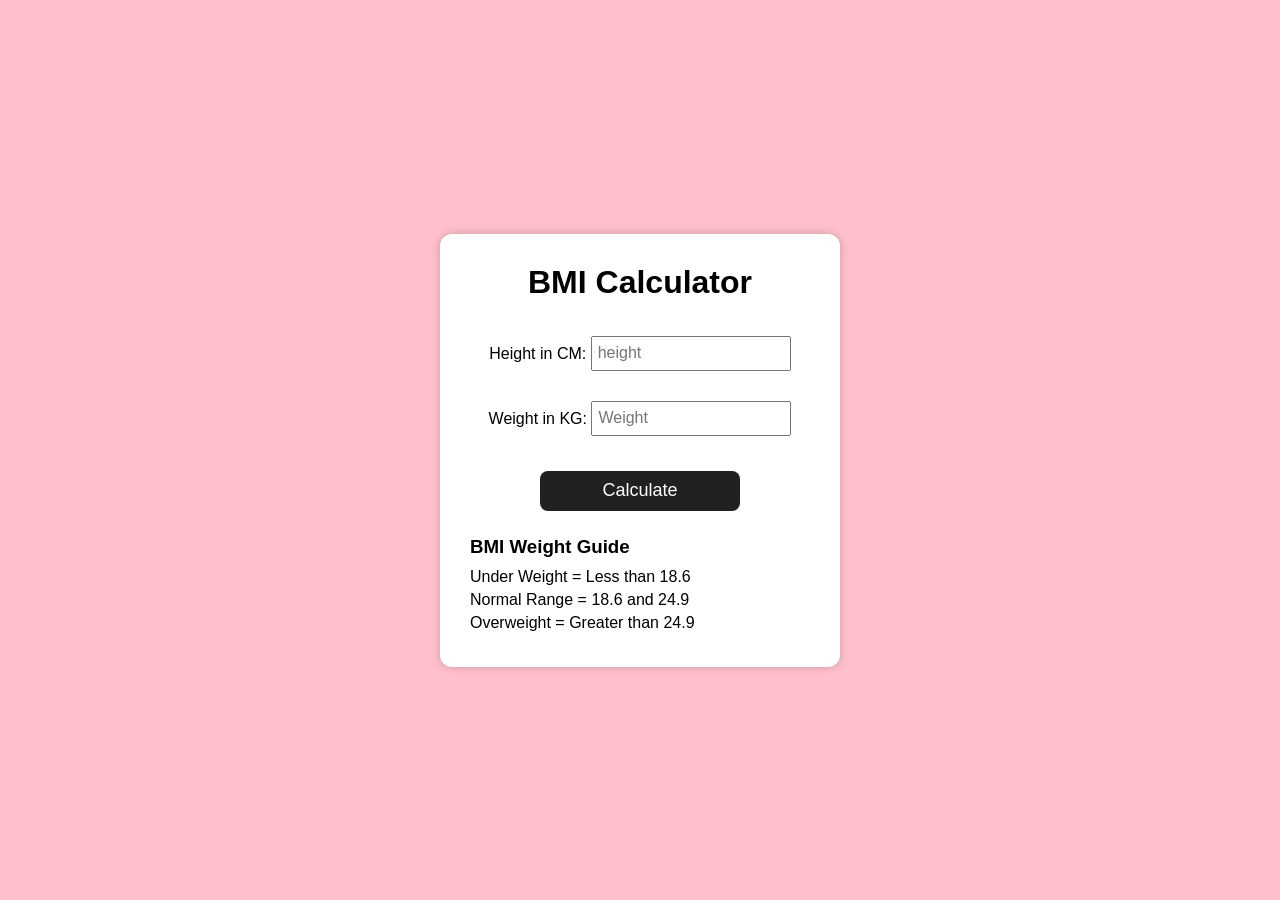
<file: BMI-CALCULATOR/index.html>
<!DOCTYPE html>
<html lang="en">
<head>
    <meta charset="UTF-8">
    <meta name="viewport" content="width=device-width, initial-scale=1.0">
    <title>BMI calculator</title>
    <link rel="stylesheet" href="style.css">
</head>
<body>
   
    <div class="container">
         <h1>BMI Calculator</h1>
        <form>
            <p><label>Height in CM: </label><input type="text" placeholder="height" id="height" ></p>
            <p><label>Weight in KG: </label><input type="text" placeholder="Weight" id="weight" ></p>
            <button>Calculate</button>
            <div id="results"></div>
            <div id="weight-guide">
            <h3>BMI Weight Guide</h3>
            <p id="1">Under Weight = Less than 18.6</p>
            <p id="2">Normal Range = 18.6 and 24.9</p>
            <p id="3">Overweight = Greater than 24.9</p>
            </div>
        </form>
    </div>
    <script src="script.js"></script>
</body>
</html>
</file>
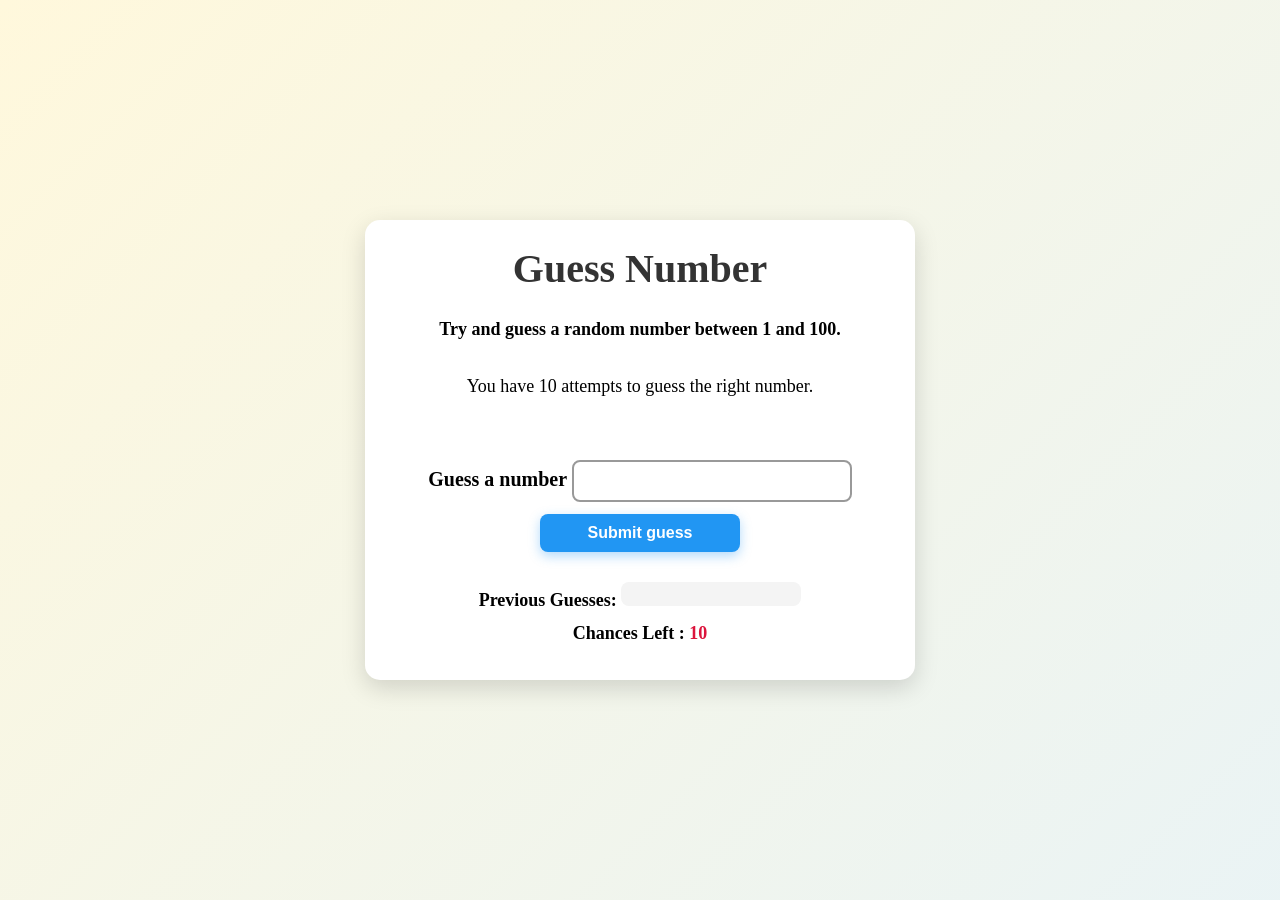
<file: Guess-The-Number/index.html>
<!DOCTYPE html>
<html lang="en">
<head>
    <meta charset="UTF-8">
    <meta name="viewport" content="width=device-width, initial-scale=1.0">
    <title> Number Guesser</title>
    <link rel="stylesheet" href="style.css">
</head>
<body>
    <div class="container">
        <h1 style="color: #333333;">Guess Number</h1> 
        <p style="font-weight: bold;">Try and guess a random number between 1 and 100.</p> 
        <p>You have 10 attempts to guess the right number.</p> <br>
        <form class="form">
            <label2 for="guessField" id="guess">Guess a number</label> 
            <input type="text" id="guessField" class="guessField">
            <input type="submit" id="subt" value="Submit guess" class="guessSubmit">
        </form>
        <div class="resultParas">
            <p >Previous Guesses: <span class="guesses"></span></p>
            <p >Chances Left : <span class="lastResult">10</span></p>
            <p class="lowOrHi"></p>
        </div>
    </div>
         <script src="script.js"></script>
</body>
</html>
</file>
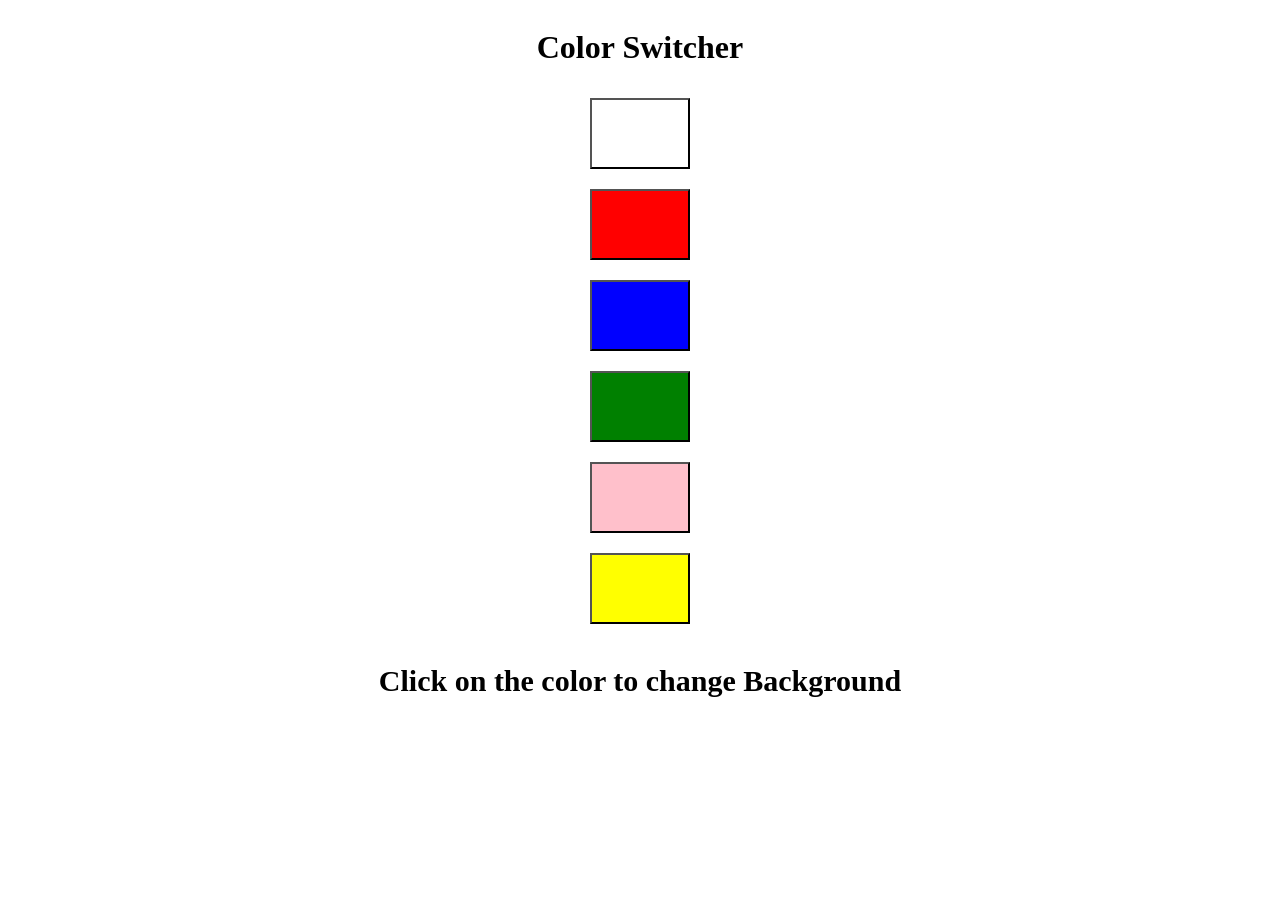
<file: javascript-theory/Project1/index.html>
<!DOCTYPE html>
<html lang="en">
<head>
    <meta charset="UTF-8">
    <meta name="viewport" content="width=device-width, initial-scale=1.0">
    <title>Color Changer</title>
    <link rel="stylesheet" href="style.css">
</head>
<body>
    <div>
        <h1>Color Switcher </h1> 
        <button id="white"></button>
        <button id="red"></button>
        <button id="blue"></button>
        <button id="green"></button>
        <button id="pink"></button>
        <button id="yellow"></button>

        <p>Click on the color to change Background</p>
    </div>
    
    <script src="script.js"></script>
</body>
</html>
</file>
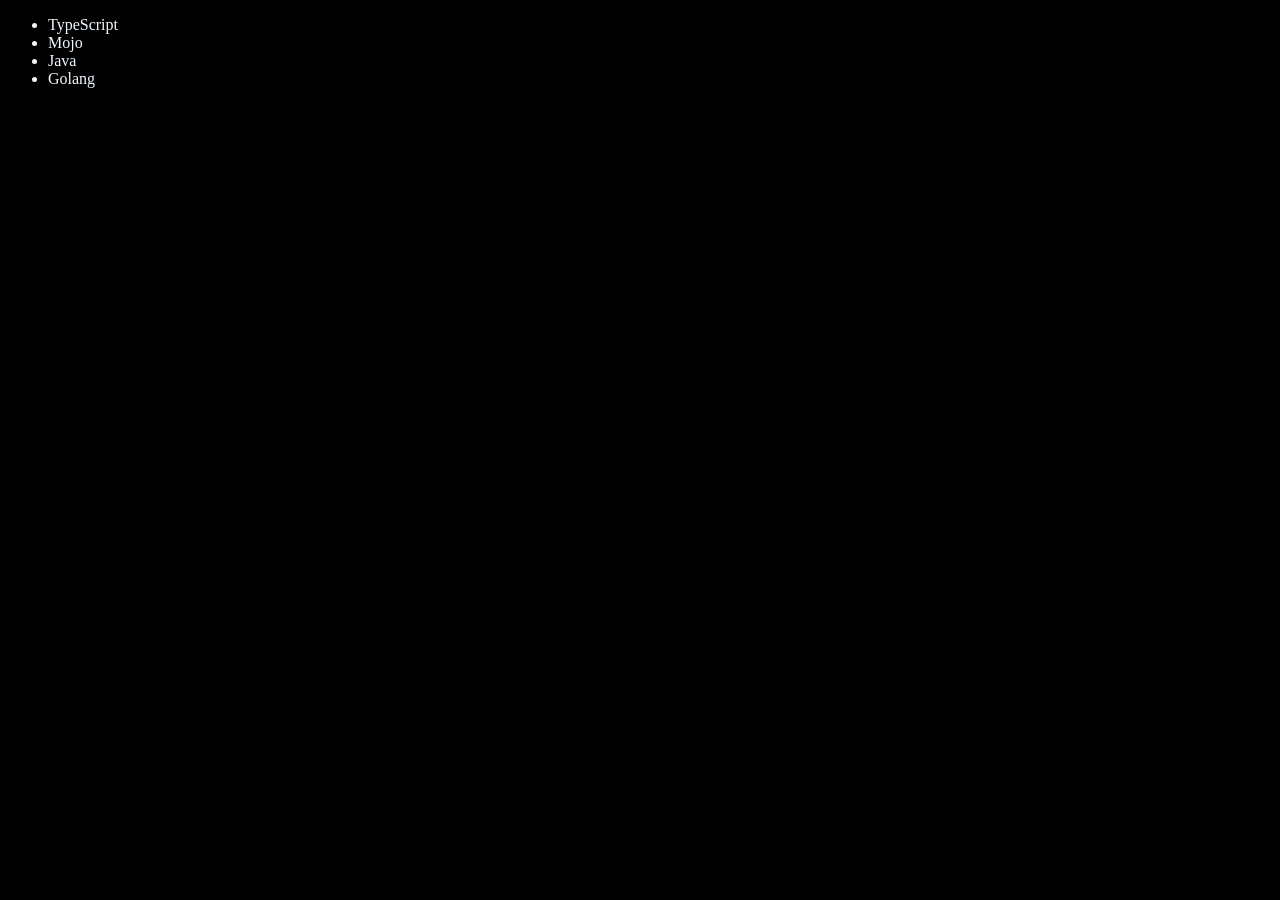
<file: DOM/four.html>
<!DOCTYPE html>
<html lang="en">
<head>
    <meta charset="UTF-8">
    <meta name="viewport" content="width=device-width, initial-scale=1.0">
    <title>chai aur code</title>
</head>
<body style="background-color: black; color: aliceblue;">

    <ul class="language">
        <li>Javascript</li>
    </ul>
    
</body>
<script>
    function addLanguage(langName) {
            const li = document.createElement('li')
            li.innerHTML = langName
            document.querySelector('.language').appendChild(li)
    }
    addLanguage('Python')
    addLanguage('Java')


    // More Optimised Way to add or list or anything using thifunction 
    function addOptiLang(langName) { 
        const li = document.createElement('li') // here we created an empyt list
        li.appendChild(document.createTextNode(langName)) // in this i have added textnode using appendChild
        document.querySelector('.language').appendChild(li); // here i have added li in ul with a class of language

    }
    addOptiLang('Golang')
    addOptiLang('typescript')


    // replacing a element 
    const Secondlang = document.querySelector('li:nth-child(2)')

    const newli = document.createElement('li')
    newli.appendChild(document.createTextNode('Mojo')) // newli.textContent = "Mojo"
    Secondlang.replaceWith(newli)

    //edit by using outer outer Html
    const firstlang = document.querySelector("li:first-child")
    firstlang.outerHTML = '<li>TypeScript</li>'

    // remove  the typescript which is at the last 
    const lastlang = document.querySelector('li:last-child')
    lastlang.remove()


 </script>
</html>
</file>
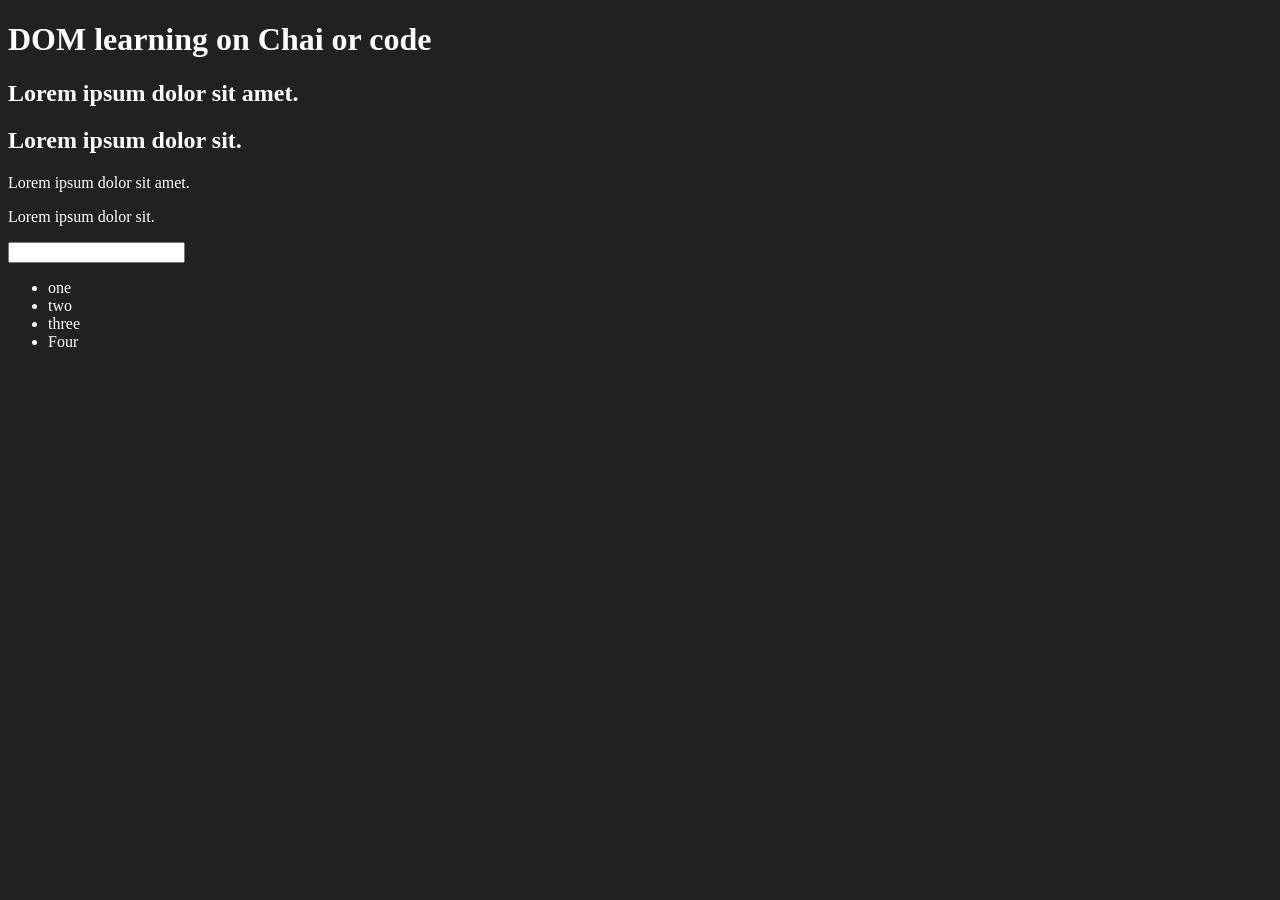
<file: DOM/one.html>
<!DOCTYPE html> 
<html lang="en">
<head>
    <meta charset="UTF-8">
    <meta name="viewport" content="width=device-width, initial-scale=1.0">
    <title>DOM Learning</title>
    <style>
        .bg-black{
            background-color: #212121;
            color : #fff;
        }
    </style>
</head>
<body class="bg-black">
    <div>
        <h1 id ="title" class = "heading" > DOM learning on Chai or code
            <span style="display : none">test text</span>
        </h1>
        <h2>
            Lorem ipsum dolor sit amet.
        </h2>
        <h2>
            Lorem ipsum dolor sit.
        </h2>
        <p>Lorem ipsum dolor sit amet.</p>
        <p>Lorem ipsum dolor sit.</p>
        <input type="password" name="" id="">

        <ul>
            <li class="list-item" >one</li>
            <li class="list-item">two</li >
            <li class="list-item">three</li >
            <li class="list-item">Four</li >
        </ul>
    </div>
</body>
</html>
</file>
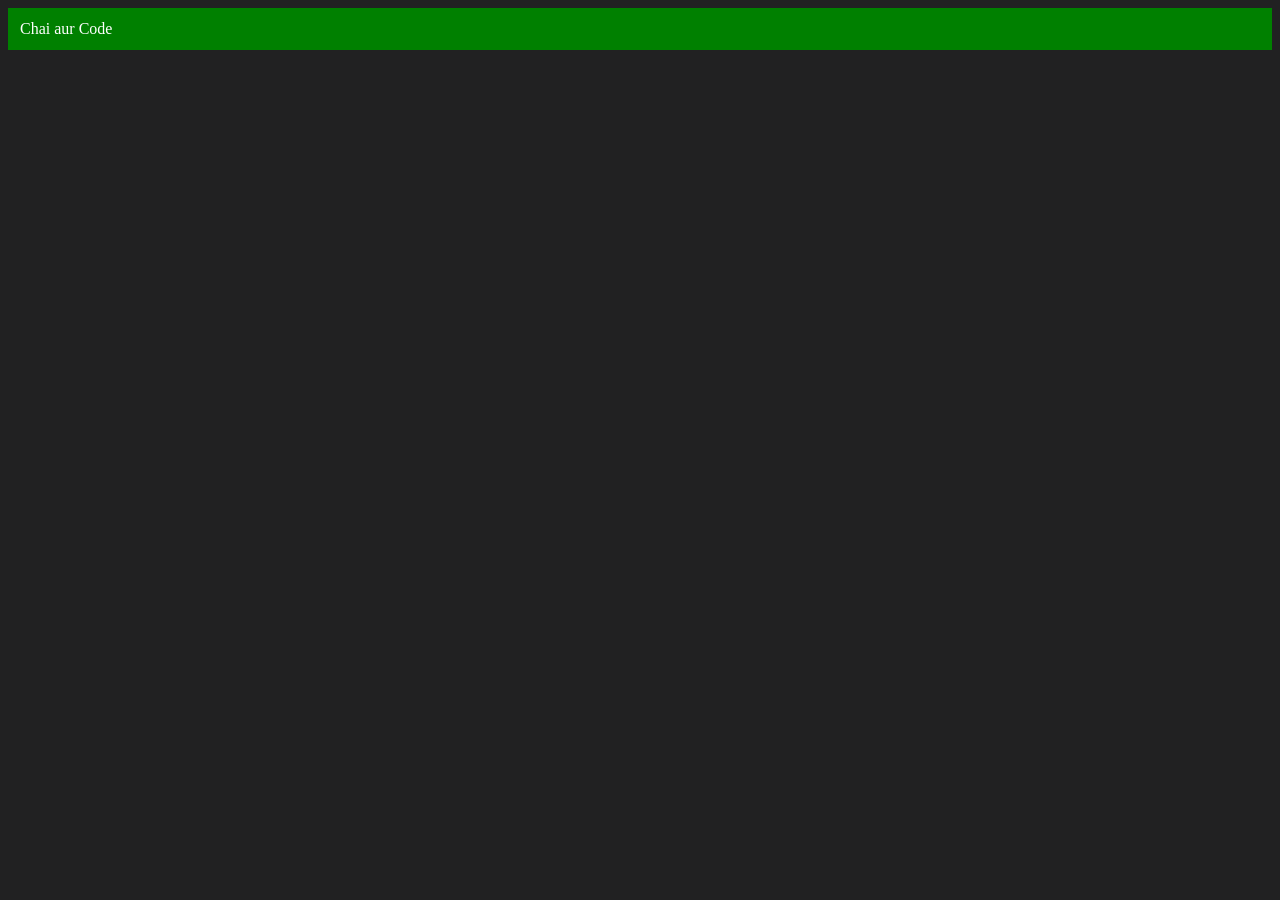
<file: DOM/three.html>
<!DOCTYPE html>
<html lang="en">
<head>
    <meta charset="UTF-8">
    <meta name="viewport" content="width=device-width, initial-scale=1.0">
    <title>DOM chai aur code</title>
</head>
<body style="background-color: #212122; color : #fff">


    
</body>

<script>

const div = document.createElement('div')
console.log(div);

div.className = "main"
div.id = Math.round(Math.random()*10 + 1)

div.setAttribute("title" , "generated title")
div.style.backgroundColor = "Green"
div.style.padding = "12px"


//Importanty

const addText = document.createTextNode("Chai aur Code")
div.appendChild(addText)
document.body.appendChild(div)

// div.innerHTML = "Chai aur code"



</script>





</html>
</file>
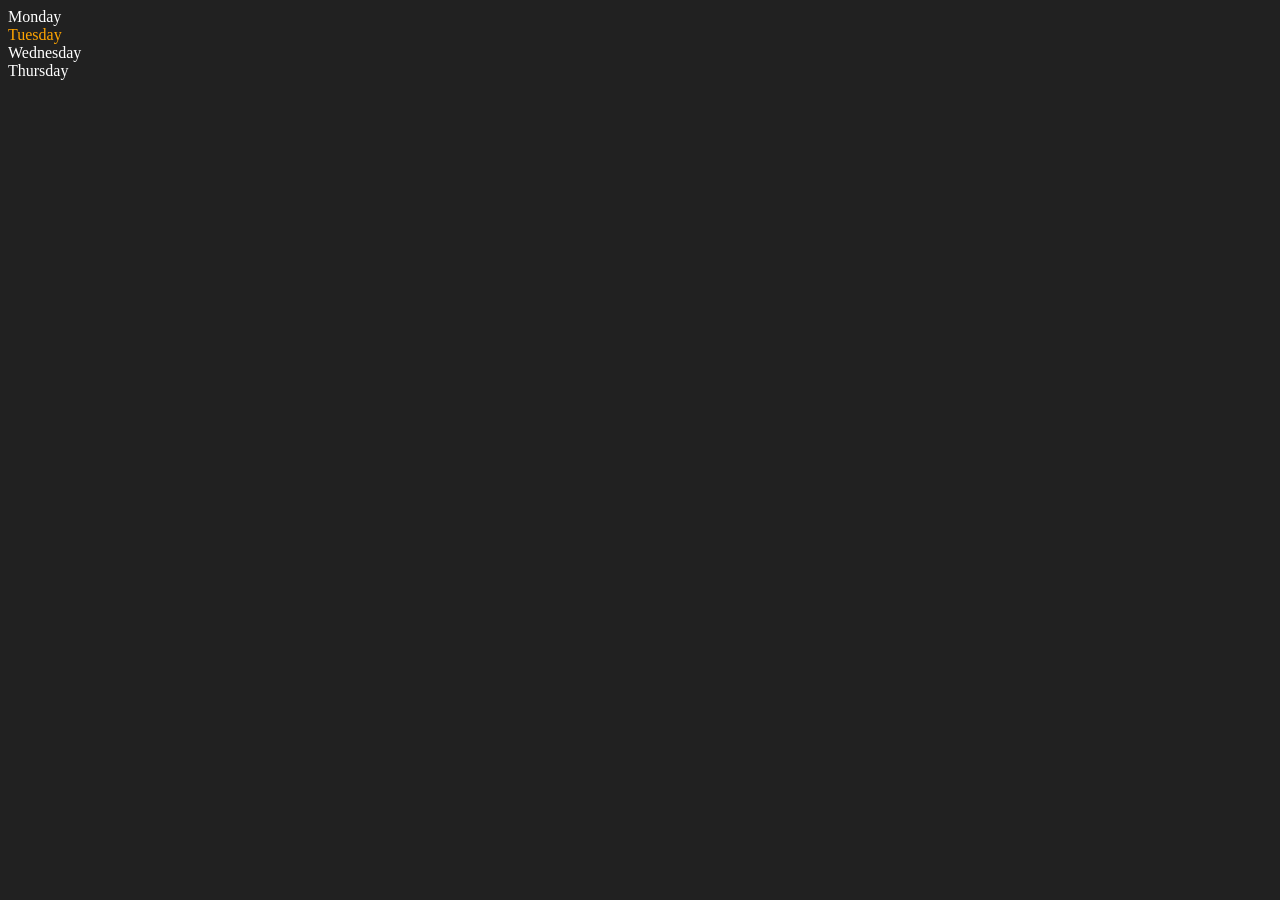
<file: DOM/two.html>
<!DOCTYPE html>
<html lang="en">
<head>
    <meta charset="UTF-8">
    <meta name="viewport" content="width=device-width, initial-scale=1.0">
    <title>DOM chai aur code </title>
</head>
<body style="background-color: #212121; color:#fff;">
    <div class="parent">


        <!-- This is comment -->
        <div class="day"  >Monday</div>
        <div class="day"  >Tuesday</div>
        <div class="day"  >Wednesday</div>
        <div class="day"  >Thursday</div>
    </div>
</body>
<script>
    const parent = document.querySelector('.parent')
    // console.log(parent);
    // console.log(parent.children);
    // console.log(parent.children[1].innerHTML);
        // for(let i=0;i<parent.children.length;i++) {
        //     console.log(parent.children[i].innerHTML);
        // }

        parent.children[1].style.color = "orange"
        // console.log(parent.firstElementChild)
        // console.log(parent.lastElementChild)
        const day1 = document.querySelector('.day')
        // console.log(day1);
        
        // console.log(day1.parentElement);

        console.log(day1.nextElementSibling);
        console.log("Nodes: ",parent.childNodes);

        
        
    
        
</script>
</html>
</file>
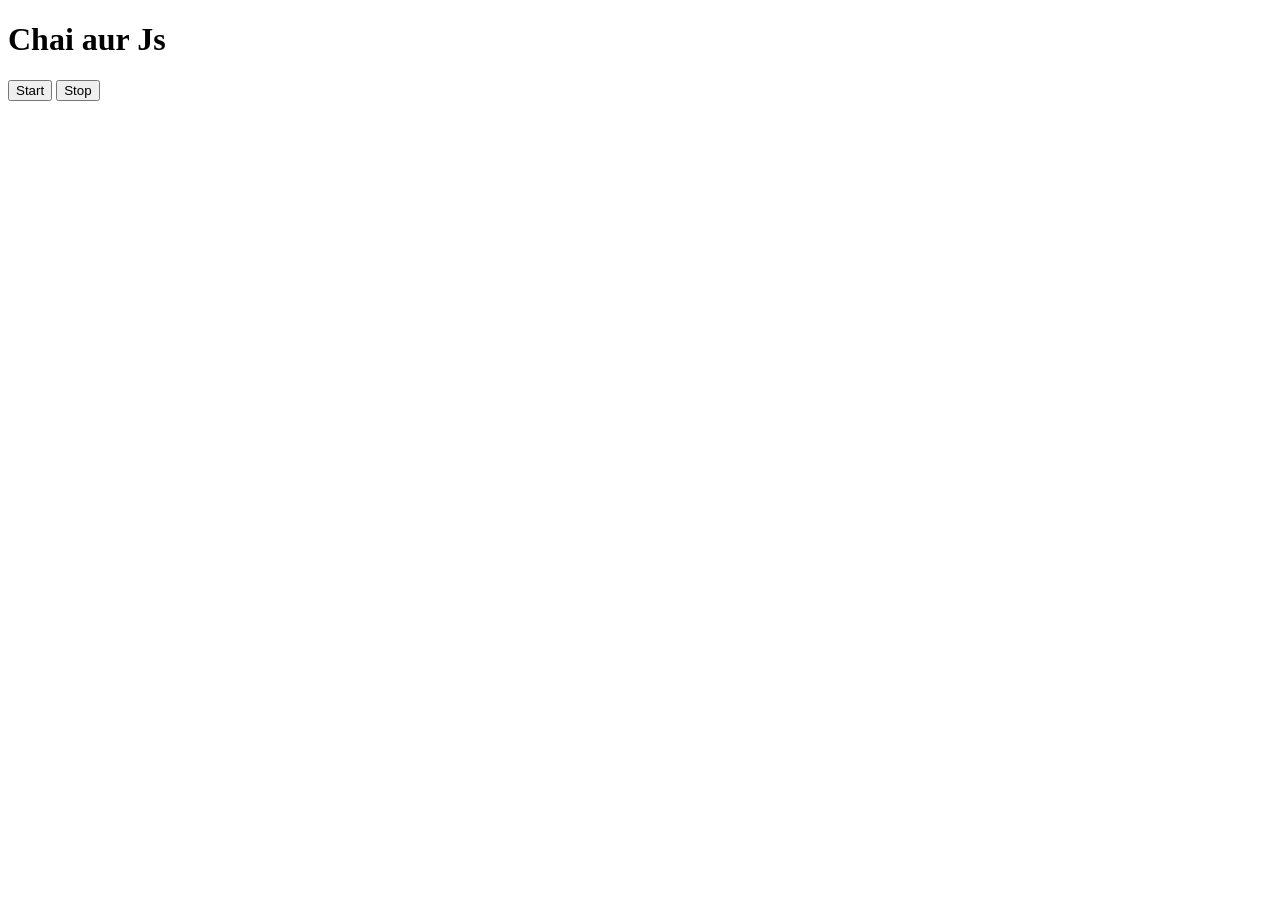
<file: Events/Async2.html>
<!DOCTYPE html>
<html lang="en">
<head>
    <meta charset="UTF-8">
    <meta name="viewport" content="width=device-width, initial-scale=1.0">
    <title>Chai aur JS</title>
</head>
<body>
    <h1>Chai aur Js</h1>
    <button id="start">Start</button>
    <button id="stop">Stop</button>

    <script>
     const sayDate = function(str) {
        console.log(str,new Date().toLocaleString());
        
     }
    const start =  document.querySelector('#start')
    const stop = document.querySelector('#stop')
    let intervalId;
     start.addEventListener('click',function() {
        intervalId = setInterval(sayDate,1000,"Hi")
     });
     stop.addEventListener('click',function() {
        clearInterval(intervalId);
     })
    </script>

</body>
</html>
</file>
<file: BMI-CALCULATOR/style.css>
* {
  margin: 0;
  padding: 0;
  box-sizing: border-box;
}

body {
  height: 100vh;
  display: flex;
  justify-content: center;
  align-items: center;
  background-color: #f2f2f2;
  font-family: Arial, Helvetica, sans-serif;
}

.container {
  width: 400px;
  background: white;
  padding: 30px;
  border-radius: 12px;
  box-shadow: 0 0 10px rgba(0, 0, 0, 0.2);
  text-align: center;
}

h1 {
  margin-bottom: 20px;
}

#height,
#weight {
  width: 200px;
  height: 35px;
  margin: 15px 0;
  padding: 5px;
  font-size: 16px;
}

button {
  width: 200px;
  height: 40px;
  margin-top: 20px;
  background-color: #212121;
  color: white;
  border: none;
  border-radius: 8px;
  font-size: 18px;
  cursor: pointer;
}

button:hover {
  background-color: #444;
}

#results {
  margin-top: 20px;
  font-size: 28px;
  font-weight: bold;
}

#weight-guide {
  margin-top: 25px;
  text-align: left;
}

#weight-guide h3 {
  margin-bottom: 10px;
}

#weight-guide p {
  margin: 5px 0;
}
</file>
<file: Guess-The-Number/style.css>
/* Leanings .... */
/* vh means viewport height : 100% of the screen height */
/* background: linear-gradient(-45deg -- color moves diagonally , #f5f5dc, #f8f3d4, #e */
/*  Key fram shake i used for wrong input so input box shakes
 */


body {
    display: flex;
    justify-content: center;
    align-items: center;
    min-height: 100vh; 
    margin: 0;
    background: linear-gradient(-45deg, #f5f5dc, #f8f3d4, #e3f2fd, #fff8dc);
    background-size: 400% 400%;
    animation: gradientMove 5s ease infinite;
}
/* for my learning  */
@keyframes gradientMove {
    0% {
        background-position: 0% 50%;
    }
    50% {
        background-position: 100% 50%;
    }
    100% {
        background-position: 0% 50%;
    }
}
.container {
  width: 500px;
    max-width: 90%;
    padding: 25px;
    background: white;
    border-radius: 15px;
    box-shadow: 0 8px 25px rgba(0,0,0,.15);
    display: flex;
    flex-direction: column;
    align-items: center;
    gap: 18px;
}

h1 {
    color: #1e3a5f;
    font-size: 2.5rem;
    margin: 0;
}

.container p {
    margin: 6px 0;
    text-align: center;
    line-height: 1.5;
    font-size: 18px;
}

.input-group {
    width: 280px;
    margin: 0 auto;
}

#guess {
    display: block;
    font-size: 20px;
    font-weight: bold;
    margin-bottom: 8px;
    text-align: left;
}

#guessField {
    width: 280px;
    padding: 10px;
    font-size: 16px;
    border: 2px solid #999;
    border-radius: 8px;
    box-sizing: border-box;
    transition: .3s;
}

#guessField:focus {
    outline: none;
    border-color: #2196F3;
    box-shadow: 0 0 10px rgba(33, 150, 243, .4);
}

#subt {
    width: 200px;
    padding: 10px;
    font-size: 16px;
    font-weight: 600;
    border: none;
    border-radius: 8px;
    cursor: pointer;
    background: #2196F3;
    color: white;
    transition: .3s;
    margin: 12px auto 30px;
    display: block;
    box-shadow: 0 4px 12px rgba(33, 150, 243, .35);
}

#subt:hover {
    background: #1976D2;
    transform: translateY(-2px);
}

#subt:active {
    transform: scale(.98);
}

.guesses {
    display: inline-block;
    width: 180px;
    min-height: 24px;
    padding: 10px;
    background: #f4f4f4;
    border-radius: 8px;
    box-sizing: border-box;
}

.lastResult {
    font-weight: bold;
    color: crimson;
}

.lowOrHi h2 {
    margin: 10px 0 0;
    font-size: 2.2rem;
}

#newGame {
    padding: 10px 20px;
    font-size: 16px;
    font-weight: bold;
    background-color: #4CAF50;
    color: white;
    border: none;
    border-radius: 8px;
    cursor: pointer;
    transition: .3s;
    margin-top: 20px;
}

#newGame:hover {
    background: #3d9140;
    transform: translateY(-2px);
}

#newGame:active {
    transform: scale(.98);
}

@keyframes shake {
    0%, 100% {
        transform: translateX(0);
    }
    20% {
        transform: translateX(-6px);
    }
    40% {
        transform: translateX(6px);
    }
    60% {
        transform: translateX(-6px);
    }
    80% {
        transform: translateX(6px);
    }
}

.shake {
    animation: shake .4s ease;
}
</file>
<file: javascript-theory/Project1/style.css>
button {
    width: 100px;
    height: 100px;
    margin: 10px;
}

#white {
    background-color: white;
}
#blue {
    background-color: blue;
}
#red {
    background-color: red;  
}
#green {
    background-color: green;
}
#pink {
    background-color: pink;
}
#yellow {
    background-color: yellow;
}
div {
    display: flex;
    flex-direction: column;
    justify-content: center;
    align-items: center;
    height:80vh;
}
p {
    font-size: 30px;
    font-weight: bold;
}
</file>
